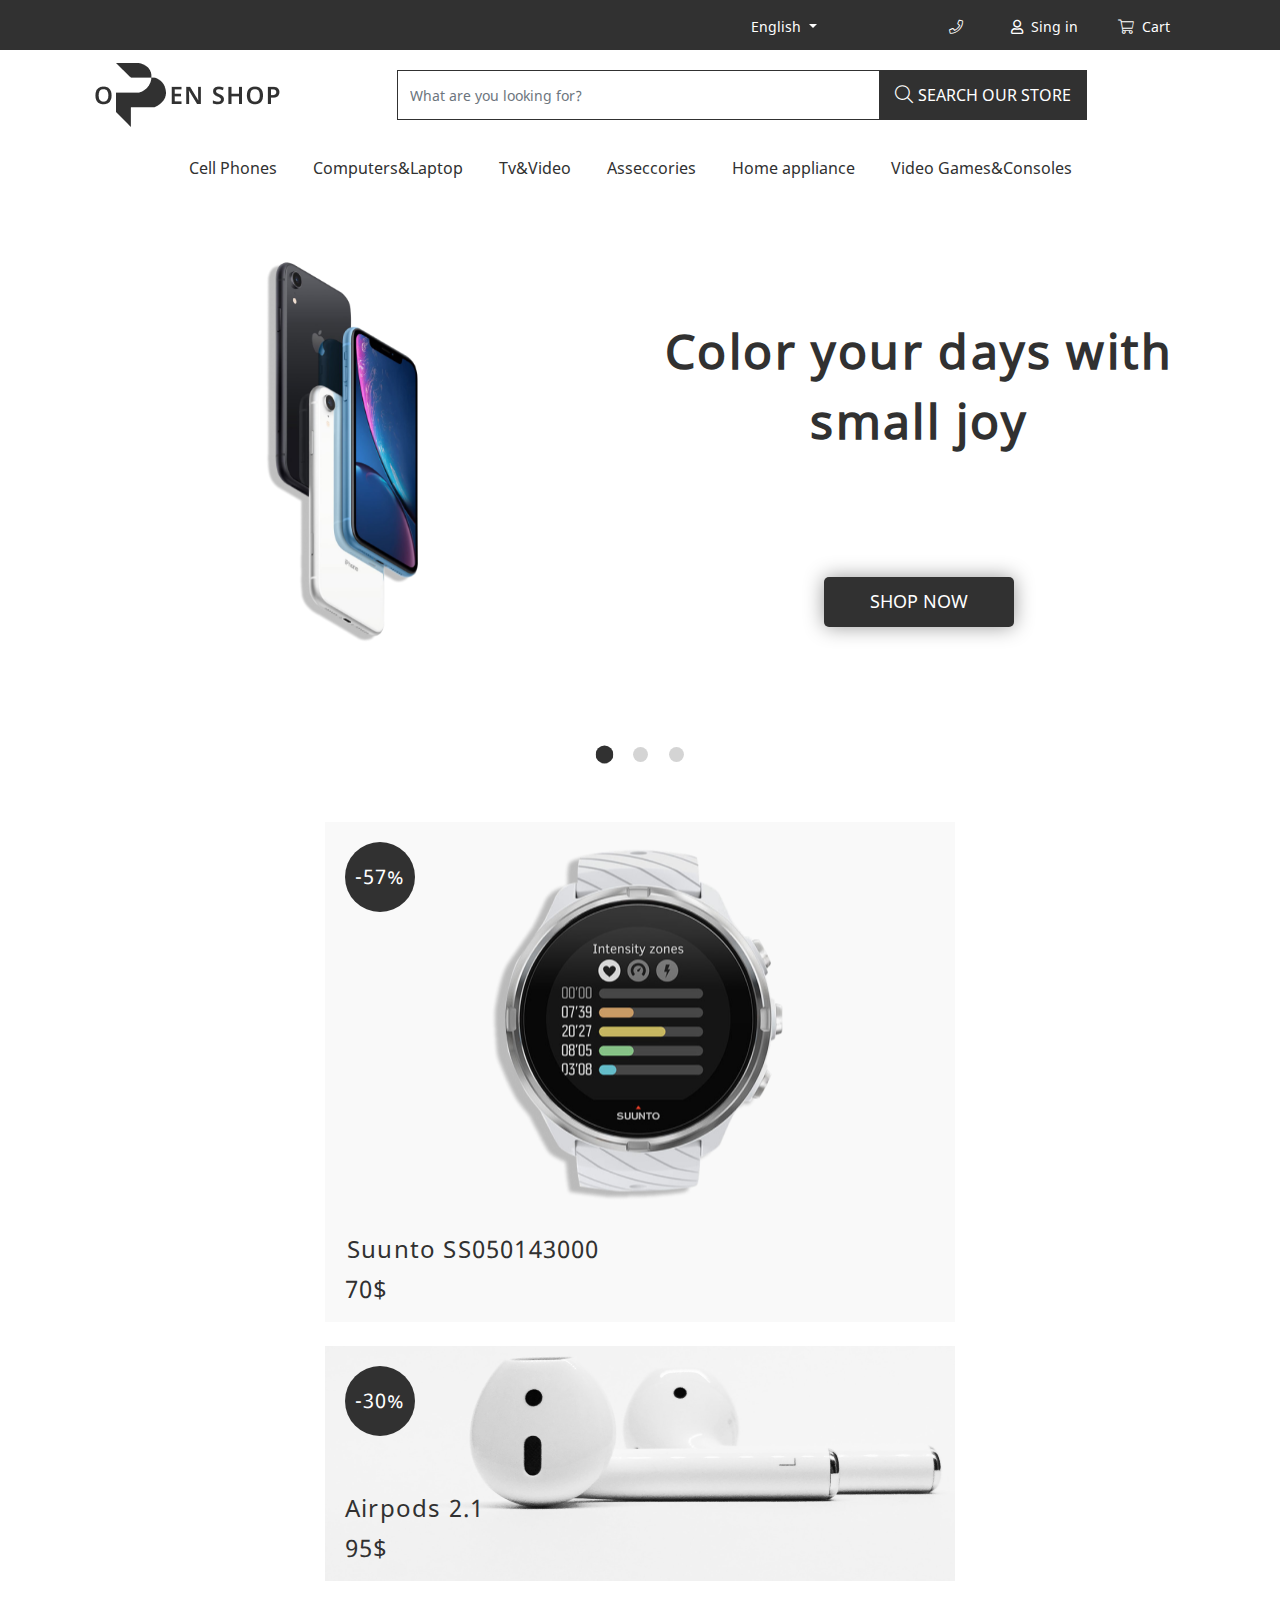
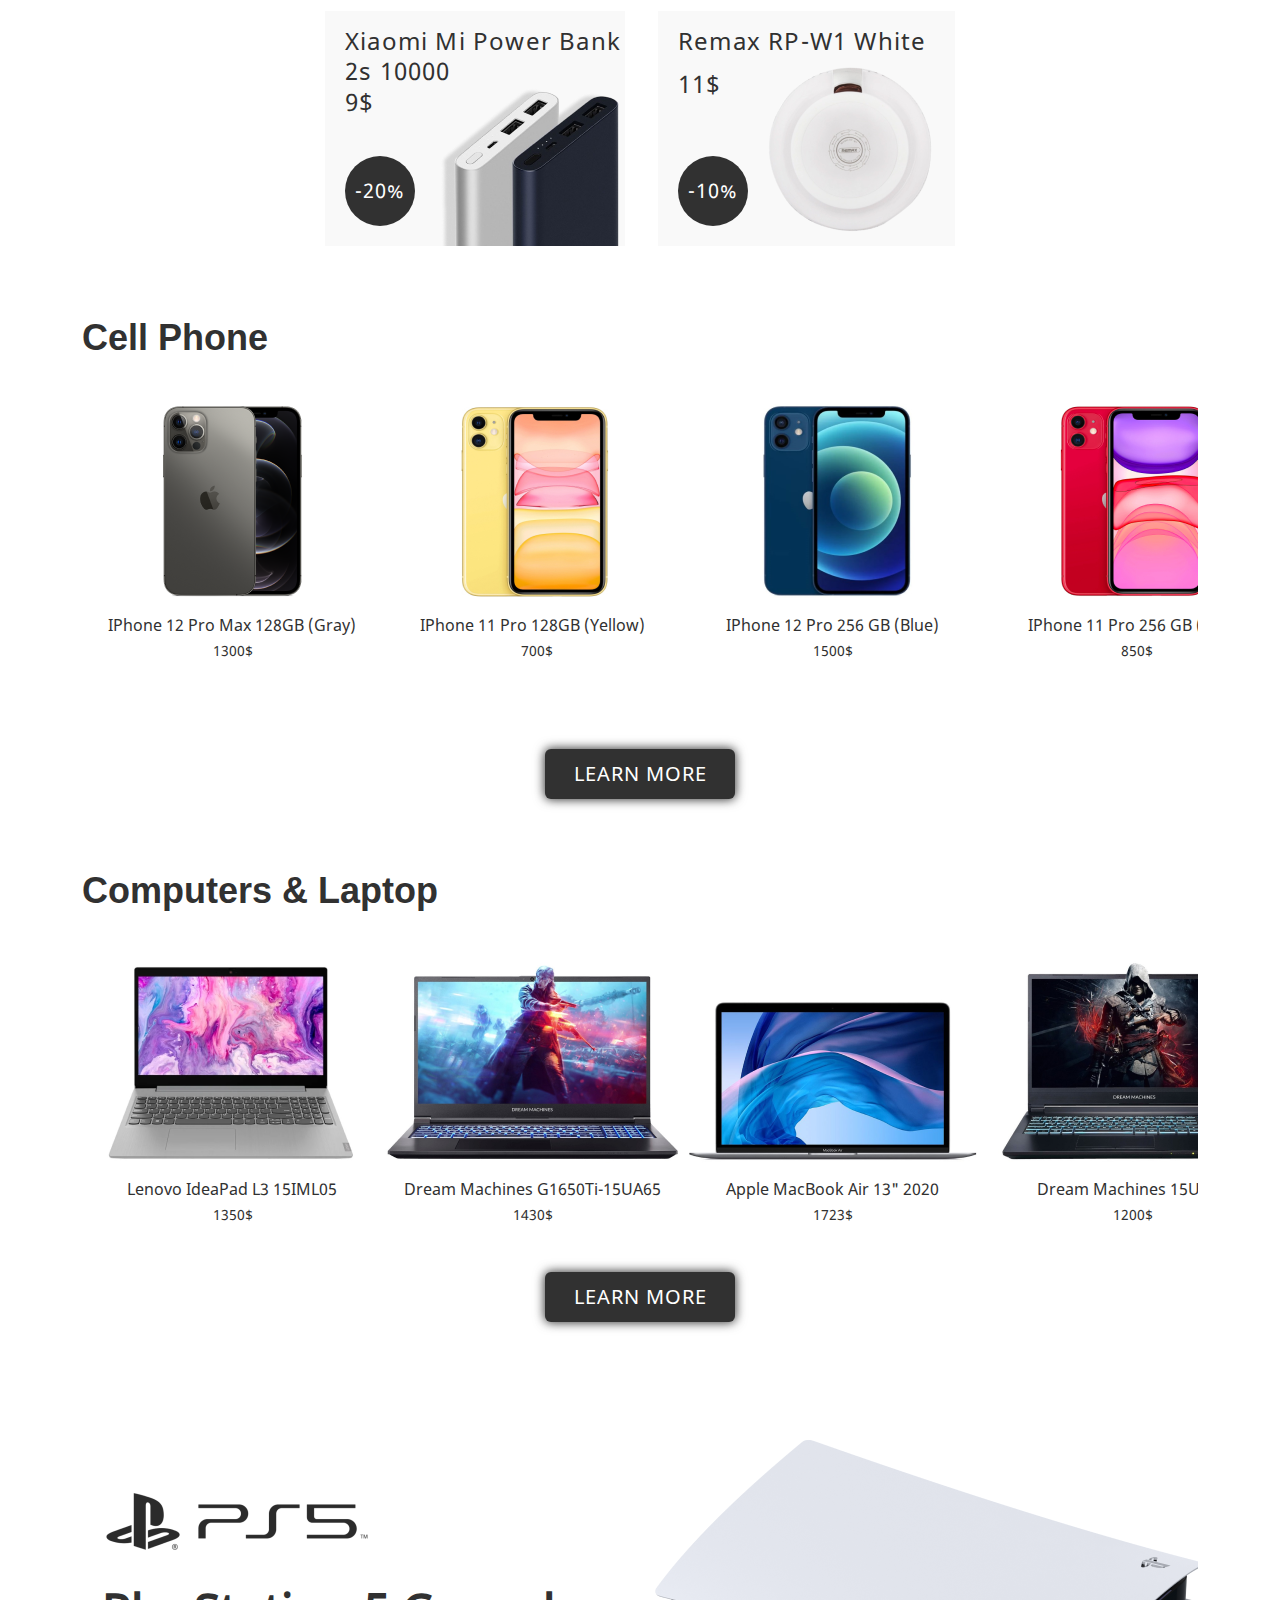
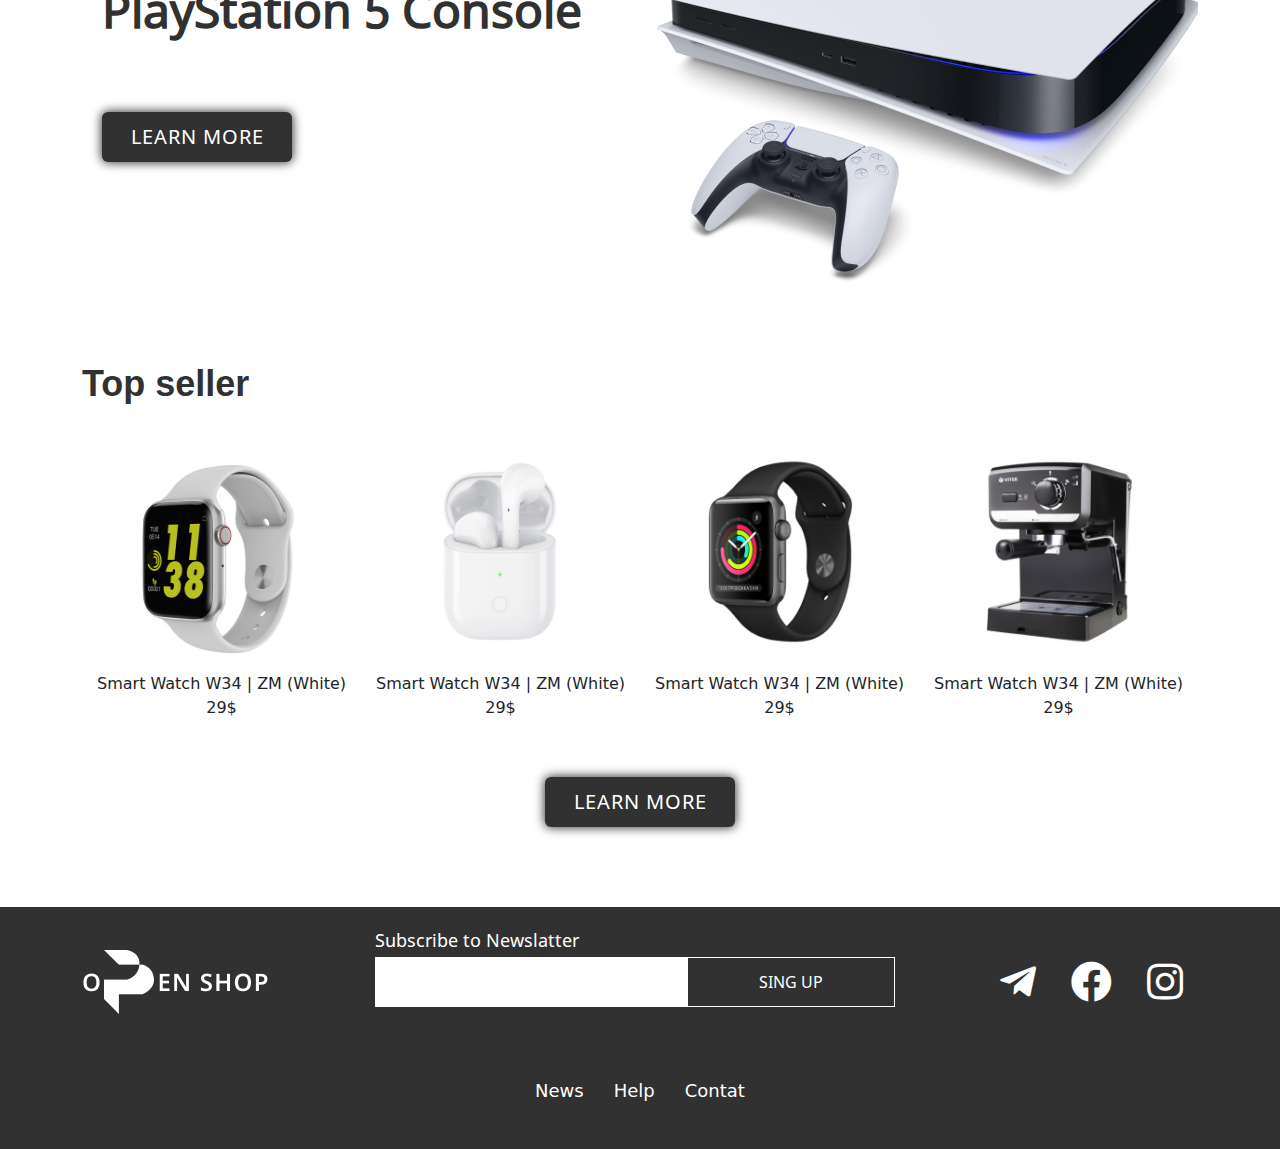
<file: index.html>
<!DOCTYPE html>
<html lang="en">

<head>
  <meta charset="UTF-8">
  <meta http-equiv="X-UA-Compatible" content="IE=edge">
  <meta name="viewport" content="width=device-width, initial-scale=1.0">
  <link rel="stylesheet" href="./fonts/all.min.css">
  <link rel="stylesheet" href="./css/fonts.css">
  <link rel="stylesheet" href="./lib/bootstrap.js">
  <link rel="stylesheet" href="./lib/bootstrap.min.css">
  <link rel="stylesheet" href="./css/style.css">
  <link rel="stylesheet" href="./css/media.css">
  <title>Open Shop</title>
</head>

<body>
  <header class="header_top">
    <div class="container">
      <nav class="navbar navbar-expand navbar-expand ">
        <div class="container-fluid">
          <div class="collapse navbar-collapse justify-content-end " id="navbarNavDropdown">
            <ul class="navbar-nav gap-2 ">
              <li class="nav-item dropdown">
                <a class="nav-link dropdown-toggle eng  " href="#" id="navbarDropdownMenuLink" role="button"
                  data-bs-toggle="dropdown" aria-expanded="false">
                  English
                </a>
                <ul class="dropdown-menu" aria-labelledby="navbarDropdownMenuLink">
                  <li><a class="dropdown-item" href="#">En</a></li>
                  <li><a class="dropdown-item" href="#">Uz</a></li>
                  <li><a class="dropdown-item" href="#">Rus</a></li>
                </ul>
              </li>
              <li class="nav-item my-auto ">
                <a class="nav-link active iconka mx-0 mx-sm-1 mx-md-3" aria-current="page" href="tel:+998998229181"><i
                    class="fal fa-phone"></i></a>
              </li>
              <li class="nav-item my-auto">
                <a class="nav-link iconka mx-0  mx-sm-1 mx-md-3" href="#"><i class="far fa-user"></i>Sing in</a>
              </li>
              <li class="nav-item my-auto">
                <a class="nav-link iconka mx-0  mx-sm-1 mx-md-3" href="#"><i class="fal fa-shopping-cart"></i>Cart</a>
              </li>

            </ul>
          </div>
        </div>
      </nav>
    </div>
  </header>
<header class="header">
    <div class="container">
      <nav class="navbar navbar-expand  ">
        <div class="container-fluid flex-column flex-sm-column flex-md-row ">
          <a class="navbar-brand logoo" href="#"><img src="./img/logoo.png" alt=""></a>
          <button class="navbar-toggler" type="button" data-bs-toggle="collapse"
            data-bs-target="#navbarSupportedContent" aria-controls="navbarSupportedContent" aria-expanded="false"
            aria-label="Toggle navigation">
            <span class="navbar-toggler-icon"></span>
          </button>
          <div class="collapse navbar-collapse justify-content-center " id="navbarSupportedContent">

            <form class="d-flex formm ">
              <input class="form-control form-w " type="search" placeholder="What are you looking for?"
                aria-label="Search">
              <button class="btn btn-outline-success button-w" type="submit"><i class="fal fa-search"></i>SEARCH OUR
                STORE</button>
            </form>
          </div>
        </div>
      </nav>
    </div>
  </header>

  <section class="section">
    <div class="container">
      <nav class="navbar navbar-expand-xl ">
        <div class="container-fluid">

          <button class="navbar-toggler collapsed ms-auto   " type="button" data-bs-toggle="collapse"
            data-bs-target="#navbarNav" aria-controls="navbarNav" aria-expanded="false" aria-label="Toggle navigation">
            <span class="navbar-toggler-icon menu"></span>
          </button>
          <div class="collapse navbar-collapse justify-content-center " id="navbarNav">
            <ul class="navbar-nav">
              <li class="nav-item">
                <a class="nav-link active link" aria-current="page" href="#">Cell Phones</a>
              </li>
              <li class="nav-item">
                <a class="nav-link link" href="#">Computers&Laptop</a>
              </li>
              <li class="nav-item">
                <a class="nav-link link" href="#">Tv&Video</a>
              </li>
              <li class="nav-item">
                <a class="nav-link link" href="#">Asseccories</a>
              </li>
              <li class="nav-item">
                <a class="nav-link link" href="#">Home appliance</a>
              </li>
              <li class="nav-item">
                <a class="nav-link link " href="#" tabindex="-1" aria-disabled="true">Video Games&Consoles</a>
              </li>
            </ul>
          </div>
        </div>
      </nav>
    </div>

    <div class="intro container">
      <div id="carouselExampleIndicators" class="carousel slide row" data-bs-ride="carousel">


        <div class="col-sm-12 col-xl-6">
          <div class="carousel-inner">
            <div class="carousel-item active">
              <img src="./img/phone.png" class="d-block w-100" alt="...">
            </div>
            <div class="carousel-item">
              <img src="./img/watch.png" class="d-block w-100" alt="...">
            </div>
            <div class="carousel-item">
              <img src="./img/phone.png" class="d-block w-100" alt="...">
            </div>
          </div>
        </div>

        <div class="col-sm-12 col-xl-6 my-auto">
          <div class="col-lg-12 intro_descr">
            <h1 class="intro_title">
              Color your days with small joy
            </h1>
            <a href="#!" class="intro_btn">SHOP NOW</a>
          </div>
        </div>
        <div class="carousel-indicators ">
          <button type="button" data-bs-target="#carouselExampleIndicators" data-bs-slide-to="0"
            class="carousel-indicators-dots active " aria-current="true" aria-label="Slide 1"></button>
          <button class=" carousel-indicators-dots" type="button" data-bs-target="#carouselExampleIndicators"
            data-bs-slide-to="1" aria-label="Slide 2"></button>
          <button class=" carousel-indicators-dots" type="button" data-bs-target="#carouselExampleIndicators"
            data-bs-slide-to="2" aria-label="Slide 3"></button>
        </div>


      </div>
    </div>
  </section>


  <section class="catalog">
    <div class="container">
      <div class="electro row justify-content-xl-between   ">
        <div class="col-xxl-6 col-  dddd mb-4 mx-sm-auto">
          <div class=" watch-2 col-sm-6">
            <p class="watch_text">Suunto SS050143000</p>
            <p class="watch_70">70$</p>
            <p class="watch_57">-57%</p>
          </div>
        </div>
        <div class="col-xxl-6  ">
          <div class=" row col-xl-12 ddd align-content-between mx-sm-auto ">
            <div class="airpots col-xl-12   ">
              
            <p class="air_text">-30%</p>
            <p class="air_title">Airpods 2.1</p>
            <p class="air_95">95$</p>
           </div>
             <div class="xiaomi col-sm-12 col-lg-6 mb-4 mb-md-0 mx-auto mx-md-0">
             <p class="xiaomi_text">Xiaomi Mi Power Bank 2s 10000</p>
             <p class="xiaomi_9">9$ </p>
             <p class="xiaomi_20">-20%</p>
           </div>
           <div class="remax col-sm-12 col-lg-6 ms-md-auto mx-auto mx-md-0 ">
              <p class="remax_text">Remax RP-W1 White</p>
             <p class="remax_11">11$  </p>
             <p class="remax_10">-10%</p>
           </div>
          </div>
        </div>
      </div>
    </div>

  </section> 
  <section class="cell">
    <div class="container">
      <h2 class="iphone_title">Cell Phone</h2>
      <div class="iphone_box ">
        <div class="iphone_item ">
          <img src="./img/iphone1.png" alt="">
          <p class="iphone_text">IPhone 12 Pro Max 128GB (Gray)</p>
          <p class="money">1300$</p>
          <a href="./iphones.html" class="buy">BUY</a>
        </div>
        <div class="iphone_item ">
          <img src="./img/iphoe2.png" alt="">
          <p class="iphone_text">IPhone 11 Pro 128GB (Yellow)</p>
          <p class="money">700$</p>
          <a href="./iphones.html" class="buy">BUY</a>
        </div>
        <div class="iphone_item ">
          <img src="./img/iphone3.png" alt="">
          <p class="iphone_text">IPhone 12 Pro 256 GB (Blue)</p>
          <p class="money">1500$</p>
          <a href="./iphones.html" class="buy">BUY</a>
        </div>
        <div class="iphone_item ">
          <img src="./img/iphone4.png" alt="">
          <p class="iphone_text">IPhone 11 Pro 256 GB (Red)</p>
          <p class="money">850$</p>
          <a href="./iphones.html" class="buy">BUY</a>
        </div>
      </div>
      <a class="btn_link" href="#!">LEARN MORE</a>
    </div>
  </section>

  <section class="computers">
    <div class="container">
      <h2 class="iphone_title ">Computers & Laptop</h2>
      <div class="iphone_box ">
        <div class="iphone_item">
          <img src="./img/komp1.png" alt="">
          <p class="iphone_text komp_text ">Lenovo IdeaPad L3 15IML05</p>
          <p class="money komp_money">1350$</p>
        </div>
        <div class="iphone_item">
          <img src="./img/komp2.png" alt="">
          <p class="iphone_text komp_text ">Dream Machines G1650Ti-15UA65</p>
          <p class="money komp_money">1430$</p>
        </div>
        <div class="iphone_item">
          <img src="./img/komp3.png" alt="">
          <p class="iphone_text komp_text ">Apple MacBook Air 13" 2020</p>
          <p class="money komp_money">1723$</p>
        </div>
        <div class="iphone_item">
          <img src="./img/komp4.png" alt="">
          <p class="iphone_text komp_text ">Dream Machines 15UA51</p>
          <p class="money komp_money">1200$</p>
        </div>
      </div>
      <a class="btn_link btn_komp" href="#!">LEARN MORE</a>
      <div class="ps5">
        <img class="ps5_img" src="./img/ps5.png" alt="">
        <h2 class="ps5_title ">PlayStation 5 Console</h2>
        <a class="btn_link ps5_btn " href="#!">LEARN MORE</a>
      </div>
    </div>
  </section>
  <section class="seller container">
     <h2 class="iphone_title seller_title">Top seller</h2>
    <div class="row justify-content-between">
      <div class="col-12 col-md-6 col-xl-3 items">
        <img src="./img/sss1.png" alt="">
        <p class="items_title">Smart Watch W34 | ZM (White)</p>
        <p class="items_mone">29$</p>
      </div>
      <div class="col-12 col-md-6 col-xl-3 items">
        <img src="./img/sss2.png" alt="">
         <p class="items_title">Smart Watch W34 | ZM (White)</p>
        <p class="items_mone">29$</p>
      </div>
      <div class="col-12 col-md-6 col-xl-3 items">
        <img src="./img/sss3.png" alt="">
         <p class="items_title">Smart Watch W34 | ZM (White)</p>
        <p class="items_mone">29$</p>
      </div>
      <div class="col-12 col-md-6 col-xl-3 items">
        <img src="./img/sss4.png" alt="">
         <p class="items_title">Smart Watch W34 | ZM (White)</p>
        <p class="items_mone">29$</p>
      </div>
    </div>
     <a class="btn_link seller_btn" href="#!">LEARN MORE</a>
  </section>

  <footer class="footer">
    <div class="container">
       <nav class="navbar navbar-expand row ">
        <div class="container-fluid flex-column  flex-lg-row  ">
          <a class="navbar-brand logoo  " href="#"><img src="./img/Logo (8).png" alt=""></a>
          <button class="navbar-toggler" type="button" data-bs-toggle="collapse"
            data-bs-target="#navbarSupportedContent" aria-controls="navbarSupportedContent" aria-expanded="false"
            aria-label="Toggle navigation">
            <span class="navbar-toggler-icon"></span>
          </button>
          <div class="collapse navbar-collapse justify-content-center " id=" navbarSupportedContent"> 
            <form class="d-flex formm footer_form my-5 my-lg-0  ">
              <input class="form-control form-w footer_input " type="search" placeholder=""
                aria-label="Search">
              <button class="btn btn-outline-success button-w footer_button" type="submit">SING UP</button>
            </form>
          </div>
          <div class="footer_icons  ">
            <i class="fab fa-telegram-plane"></i>
            <i class="fab fa-facebook"></i>
            <i class="fab fa-instagram"></i>
          </div>

        </div>
      </nav>
        <div class="footer_nav ">
              <p class="navv_text">News</p>
              <p class="navv_text">Help</p>
              <p class="navv_text">Contat</p>
            </div>
    </div>
  </footer>


  <script src="./lib/bootstrap.js"></script>
</body>

</html>
</file>
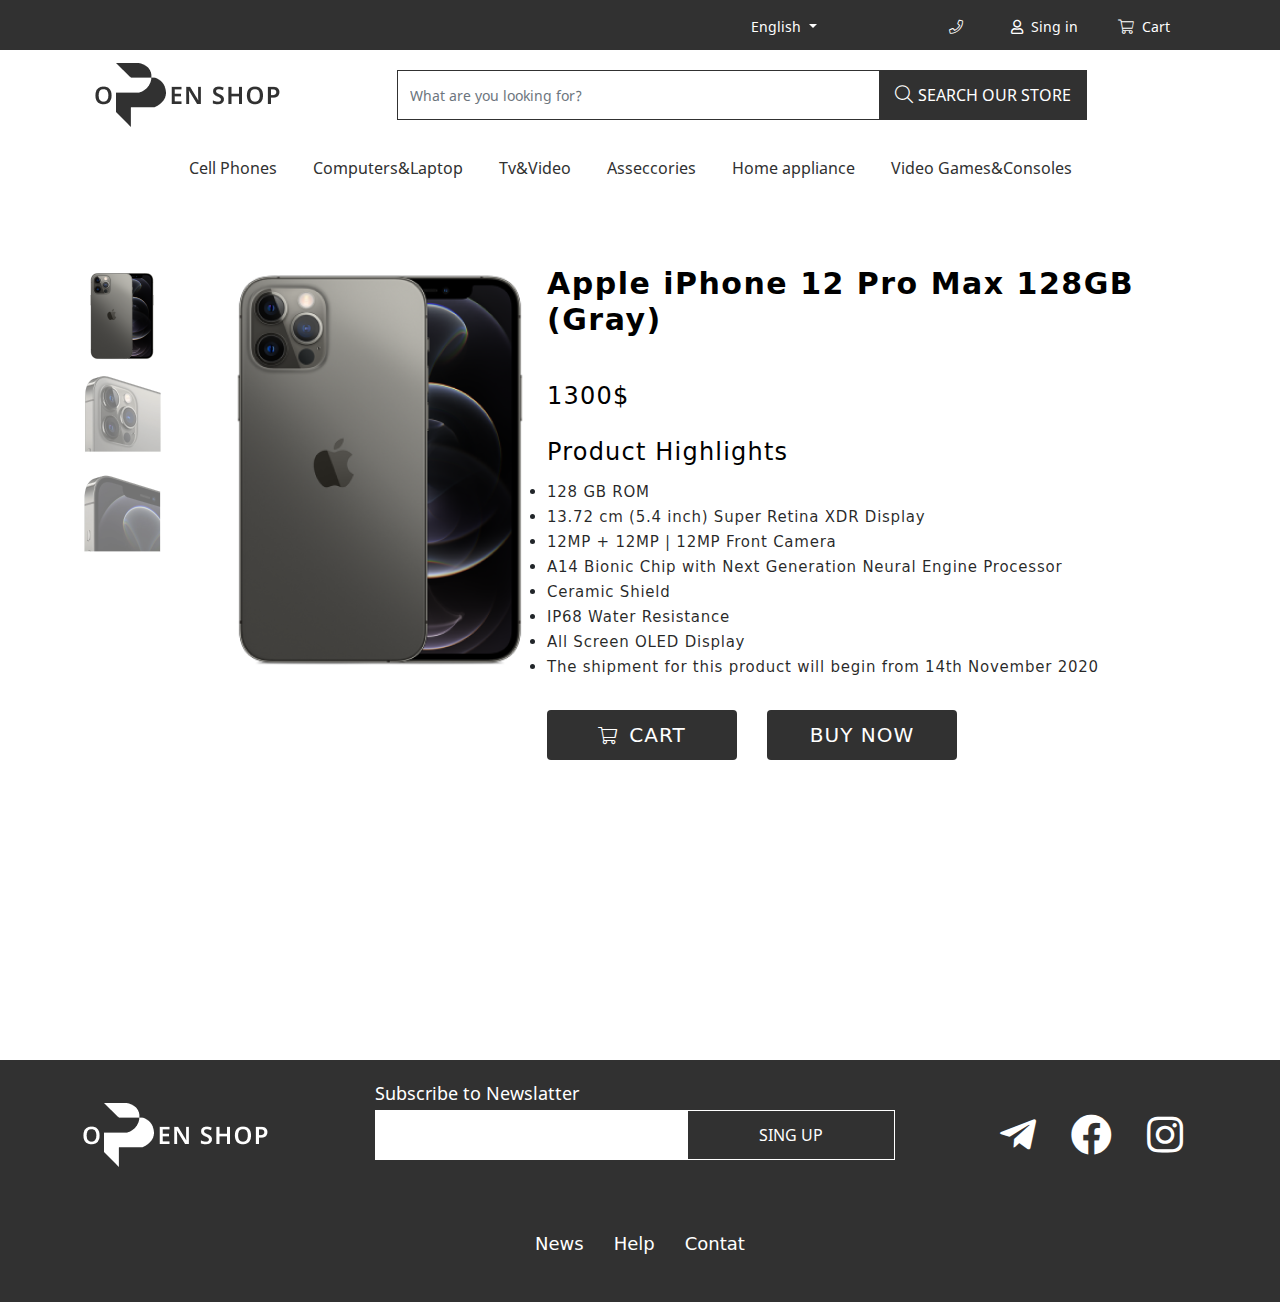
<file: iphones.html>
<!DOCTYPE html>
<html lang="en">

<head>
  <meta charset="UTF-8">
  <meta http-equiv="X-UA-Compatible" content="IE=edge">
  <meta name="viewport" content="width=device-width, initial-scale=1.0">
  <link rel="stylesheet" href="./fonts/all.min.css">
  <link rel="stylesheet" href="./css/fonts.css">
  <link rel="stylesheet" href="./lib/bootstrap.js">
  <link rel="stylesheet" href="./lib/bootstrap.min.css">
  <link rel="stylesheet" href="./css/style.css">
  <link rel="stylesheet" href="./css/media.css">
  <title>Open Shop</title>
</head>

<body>
  <header class="header_top">
    <div class="container">
      <nav class="navbar navbar-expand navbar-expand ">
        <div class="container-fluid">
          <div class="collapse navbar-collapse justify-content-end " id="navbarNavDropdown">
            <ul class="navbar-nav gap-2 ">
              <li class="nav-item dropdown">
                <a class="nav-link dropdown-toggle eng  " href="#" id="navbarDropdownMenuLink" role="button"
                  data-bs-toggle="dropdown" aria-expanded="false">
                  English
                </a>
                <ul class="dropdown-menu" aria-labelledby="navbarDropdownMenuLink">
                  <li><a class="dropdown-item" href="#">En</a></li>
                  <li><a class="dropdown-item" href="#">Uz</a></li>
                  <li><a class="dropdown-item" href="#">Rus</a></li>
                </ul>
              </li>
              <li class="nav-item my-auto ">
                <a class="nav-link active iconka mx-0 mx-sm-1 mx-md-3" aria-current="page" href="tel:+998998229181"><i
                    class="fal fa-phone"></i></a>
              </li>
              <li class="nav-item my-auto">
                <a class="nav-link iconka mx-0  mx-sm-1 mx-md-3" href="#"><i class="far fa-user"></i>Sing in</a>
              </li>
              <li class="nav-item my-auto">
                <a class="nav-link iconka mx-0  mx-sm-1 mx-md-3" href="#"><i class="fal fa-shopping-cart"></i>Cart</a>
              </li>

            </ul>
          </div>
        </div>
      </nav>
    </div>
  </header>
   <header class="header">
    <div class="container">
      <nav class="navbar navbar-expand  ">
        <div class="container-fluid flex-column flex-sm-column flex-md-row ">
          <a class="navbar-brand logoo" href="./index.html"><img src="./img/logoo.png" alt=""></a>
          <button class="navbar-toggler" type="button" data-bs-toggle="collapse"
            data-bs-target="#navbarSupportedContent" aria-controls="navbarSupportedContent" aria-expanded="false"
            aria-label="Toggle navigation">
            <span class="navbar-toggler-icon"></span>
          </button>
          <div class="collapse navbar-collapse justify-content-center " id="navbarSupportedContent">

            <form class="d-flex formm ">
              <input class="form-control form-w " type="search" placeholder="What are you looking for?"
                aria-label="Search">
              <button class="btn btn-outline-success button-w" type="submit"><i class="fal fa-search"></i>SEARCH OUR
                STORE</button>
            </form>
          </div>
        </div>
      </nav>
    </div>
  </header>
   <div class="container">
      <nav class="navbar navbar-expand-xl ">
        <div class="container-fluid">

          <button class="navbar-toggler collapsed ms-auto   " type="button" data-bs-toggle="collapse"
            data-bs-target="#navbarNav" aria-controls="navbarNav" aria-expanded="false" aria-label="Toggle navigation">
            <span class="navbar-toggler-icon menu"></span>
          </button>
          <div class="collapse navbar-collapse justify-content-center " id="navbarNav">
            <ul class="navbar-nav">
              <li class="nav-item">
                <a class="nav-link active link" aria-current="page" href="#">Cell Phones</a>
              </li>
              <li class="nav-item">
                <a class="nav-link link" href="#">Computers&Laptop</a>
              </li>
              <li class="nav-item">
                <a class="nav-link link" href="#">Tv&Video</a>
              </li>
              <li class="nav-item">
                <a class="nav-link link" href="#">Asseccories</a>
              </li>
              <li class="nav-item">
                <a class="nav-link link" href="#">Home appliance</a>
              </li>
              <li class="nav-item">
                <a class="nav-link link " href="#" tabindex="-1" aria-disabled="true">Video Games&Consoles</a>
              </li>
            </ul>
          </div>
        </div>
      </nav>
    </div>
    <section class="iphones">
       <div class="container">
            <div class="row row-box  ">
            <div class="col-xl-1 col-sm-1 text-center text-md-start ">
                <img class="" src="./img/iph1.png" alt="">
                <img class="" src="./img/iph2.png" alt="">
                <img class="" src="./img/iph3.png" alt="">
            </div>
            <div class="col-xl-4 col-sm-11 text-center text-md-start">
                <img class="a-img" src="./img/big_iph.png " alt="">
            </div>
            
            <div class="col-xl-7 ">
                <h1 class="apple_title mt-4 mt-xl-0">Apple iPhone 12 Pro Max 128GB (Gray)</h1>
                <p class="apple_money">1300$</p>
                <p class="apple_text">Product Highlights</p>
                <div class="ul aplle_list">
                    <li><a href="#!" class="apple_link">128 GB ROM</a></li>
                    <li><a href="#!" class="apple_link">13.72 cm (5.4 inch) Super Retina XDR Display</a></li>
                    <li><a href="#!" class="apple_link">12MP + 12MP | 12MP Front Camera</a></li>
                    <li><a href="#!" class="apple_link">A14 Bionic Chip with Next Generation Neural Engine Processor</a></li>
                    <li><a href="#!" class="apple_link">Ceramic Shield</a></li>
                    <li><a href="#!" class="apple_link">IP68 Water Resistance</a></li>
                    <li><a href="#!" class="apple_link">All Screen OLED Display</a></li>
                    <li><a href="#!" class="apple_link">The shipment for this product will begin from 14th November 2020</a></li>
                </div>
                <div class="apple_btn">
                <a class="btn-lnk" href="#!"><i class="fal fa-shopping-cart"></i>CART</a>
                <a class="btn-lnk" href="#!">BUY NOW</a>
                </div>
            </div>
        </div>
       </div>
    </section>
     <footer class="footer">
    <div class="container">
       <nav class="navbar navbar-expand row ">
        <div class="container-fluid flex-column  flex-lg-row  ">
          <a class="navbar-brand logoo  " href="#"><img src="./img/Logo (8).png" alt=""></a>
          <button class="navbar-toggler" type="button" data-bs-toggle="collapse"
            data-bs-target="#navbarSupportedContent" aria-controls="navbarSupportedContent" aria-expanded="false"
            aria-label="Toggle navigation">
            <span class="navbar-toggler-icon"></span>
          </button>
          <div class="collapse navbar-collapse justify-content-center " id=" navbarSupportedContent"> 
            <form class="d-flex formm footer_form my-5 my-lg-0  ">
              <input class="form-control form-w footer_input " type="search" placeholder=""
                aria-label="Search">
              <button class="btn btn-outline-success button-w footer_button" type="submit">SING UP</button>
            </form>
          </div>
          <div class="footer_icons  ">
            <i class="fab fa-telegram-plane"></i>
            <i class="fab fa-facebook"></i>
            <i class="fab fa-instagram"></i>
          </div>

        </div>
      </nav>
        <div class="footer_nav ">
              <p class="navv_text">News</p>
              <p class="navv_text">Help</p>
              <p class="navv_text">Contat</p>
            </div>
    </div>
  </footer>
    
    <script src="./lib/bootstrap.js"></script>
</body>

</html>
</file>
<file: css/fonts.css>
@font-face {
    font-family:'notosans-regural' ;
    src: url(../fonts/NotoSans-Regular.ttf);
    font-weight: 400;
}
</file>
<file: css/style.css>
* {
    box-sizing: border-box;
}

h1,
h2,
h3,
h4,
h5,
h6,
p {
    margin: 0;
    padding: 0;
}

*::-webkit-scrollbar {
    width: 5px;
    height: 3px;
}

*::-webkit-scrollbar-thumb {
    background-color: var(--blackk);
    border-radius: 25%;
}

:root {
    --n400: 'notosans-regural';
    --white: #ffffff;
    --blackk: #313131;
    --dots: #ABABAB;


}


.list_top {
    display: flex;
    list-style: none;
}

.link_top {
    text-decoration: none;
    font-family: var(--n400);
    font-size: 14px;
    line-height: 70px;
    color: var(--white);
    margin-left: 33px;

}

.header_top {
    background-color: var(--blackk);
    width: 100%;
    height: 50px;
}

.iconka i {
    margin-right: 8px;
}

.iconka {
    font-family: var(--n400);
    font-size: 14px;


    color: var(--white);
    margin-left: 25px;
}

.eng {
    font-family: var(--n400);
    font-size: 14px;

    color: var(--white);
    margin-right: 100px;
}

.form-w {
    width: 70%;
    height: 50px;
    border-radius: 0px;
    font-family: var(--n400);
    font-size: 14px;
    color: #BBBBBB;
    border: 1px solid var(--blackk);

}

.button-w {
    width: 30%;
    height: 50px;
    background-color: var(--blackk);
    font-family: var(--n400);
    color: var(--white);
    font-style: 14px;
    line-height: 19px;
    padding: 0;
    border-radius: 0px;
    border: 1px solid var(--blackk);
}

.button-w i {
    margin-right: 5px;
    font-size: 18px;
}

.formm {
    max-width: 690px;
    width: 100%;
    height: 50px;
}

.list {
    list-style: none;

}

.link {
    font-family: var(--n400);
    color: var(--blackk);
    margin-right: 20px;


}

.iconka {
    padding: 0 !important;

}

.menu {
    width: 35px;
    height: 4px;

    position: relative;
    border-radius: 10px;
}


.menu::after {
    content: '';
    position: absolute;
    width: 100%;
    height: 100%;
    background-color: var(--blackk);
    top: 10px;
    left: 0;
    border-radius: 10px;
    transition: 0.5S;

}

.menu::before {
    content: '';
    position: absolute;
    width: 100%;
    height: 100%;
    background-color: var(--blackk);
    top: -10px;
    left: 0;
    border-radius: 10px;
    transition: 0.5S;

}

.navbar-toggler:not(.collapsed) .menu::after {
    transform: rotate(45deg);
    top: 0;
}

.navbar-toggler:not(.collapsed) .menu::before {
    transform: rotate(-45deg);
    top: 0;
}

.navbar-toggler.collapsed .menu {
    background-color: var(--blackk);
}

.navbar-toggler:focus {
    box-shadow: unset;
}

/* intro start */
.intro {
    padding-top: 50px;
}

.intro_descr {
    display: flex;
    flex-direction: column;
    align-items: center;
}

.intro_title {
    font-family: var(--n400);
    font-size: 48px;
    font-weight: 600;
    line-height: 70px;
    color: var(--blackk);
    letter-spacing: 0.05em;
    width: 624px;
    margin-bottom: 121px;
    text-align: center;
}

.intro_btn {
    width: 190px;
    height: 50px;
    background-color: var(--blackk);
    display: flex;
    justify-content: center;
    align-items: center;
    font-family: var(--n400);
    color: var(--white);
    font-size: 18px;
    text-decoration: none;
    box-shadow: 0px 0px 20px rgba(0, 0, 0, 0.404);
    border-radius: 5px;
    transition: 0.5s;

}

.intro_btn:hover {
    background-color: var(--white);
    color: var(--blackk);
}

.carousel-indicators {
    margin: 0;
    column-gap: 15px;
    position: static;
    margin-top: 40px;
}

.carousel-indicators-dots {
    width: 15px !important;
    height: 15px !important;
    border-radius: 50%;
    background-color: var(--dots) !important;
    transition: 0.5s !important;


}

.carousel-indicators-dots.active {
    background-color: var(--blackk) !important;
    transform: scale(1.2);
}

/* catalog start */
.electro {
    padding-top: 50px;
}

.watch-2 {
    background: url(../img/watch-2.png);
    background-repeat: no-repeat;
    max-width: 630px;
    width: 100%;

    background-position: center;
    height: 500px;
    background-color: #F9F9F9;
    position: relative;
}

.watch_text {
    font-family: var(--n400);
    font-weight: 500;
    font-size: 24px;
    letter-spacing: 0.05em;
    color: var(--blackk);
    position: absolute;
    bottom: 55px;
    left: 22px;
}

.watch_70 {
    font-family: var(--n400);
    font-weight: 300;
    font-size: 24px;
    letter-spacing: 0.05em;
    color: var(--blackk);
    bottom: 15px;
    left: 20px;
    position: absolute;

}

.watch_57 {
    font-family: var(--n400);
    color: var(--white);
    letter-spacing: 0.05em;
    font-size: 20px;
    width: 70px;
    height: 70px;
    border-radius: 50%;
    background-color: var(--blackk);
    display: flex;
    justify-content: center;
    align-items: center;
    position: absolute;
    top: 20px;
    left: 20px;
}

.row {
    --bs-gutter-x: 0 !important;
}

.airpots {
    position: relative;
    background: url(../img/airpods.png);
    height: 235px;
    background-position: center;
    padding: 0;
    margin: 0;
    margin-bottom: 30px;




}

.ddd {
    max-width: 630px;

}

.dddd {
    max-width: 630px;
    height: 500px;
}

.air_text {
    font-family: var(--n400);
    font-size: 20px;
    color: var(--white);
    letter-spacing: 0.05em;
    display: flex;
    justify-content: center;
    align-items: center;
    width: 70px;
    height: 70px;
    background-color: var(--blackk);
    border-radius: 50%;
    position: absolute;
    top: 20px;
    left: 20px;
}

.air_title {
    font-family: var(--n400);
    font-weight: 500;
    font-size: 24px;
    color: var(--blackk);
    letter-spacing: 0.05em;
    position: absolute;
    left: 20px;
    bottom: 55px;
}

.air_95 {
    font-family: var(--n400);
    color: var(--blackk);
    font-size: 24px;
    letter-spacing: 0.05em;
    position: absolute;
    left: 20px;
    bottom: 15px;

}

.xiaomi {
    background: url(../img/powerbank.png);
    max-width: 300px;
    width: 100%;
    height: 235px;
    background-color: #F9F9F9;
    position: relative;


}

.xiaomi_text {
    font-family: var(--n400);
    font-weight: 500;
    font-size: 24px;
    color: var(--blackk);
    letter-spacing: 0.05em;
    line-height: 30px;
    position: absolute;
    left: 20px;
    top: 15px;
}

.xiaomi_9 {
    font-family: var(--n400);
    color: var(--blackk);
    font-size: 24px;
    letter-spacing: 0.05em;
    position: absolute;
    left: 20px;
    top: 73px;
}

.xiaomi_20 {
    font-family: var(--n400);
    color: var(--white);
    letter-spacing: 0.05em;
    font-size: 20px;
    width: 70px;
    height: 70px;
    border-radius: 50%;
    background-color: var(--blackk);
    display: flex;
    justify-content: center;
    align-items: center;
    position: absolute;
    bottom: 20px;
    left: 20px;

}

.remax {
    background: url(../img/foto.png);
    max-width: 297px;
    width: 100%;
    height: 235px;
    background-color: #F9F9F9;
    ;
    position: relative;
}

.remax_text {
    font-family: var(--n400);
    font-weight: 500;
    font-size: 24px;
    color: var(--blackk);
    letter-spacing: 0.05em;
    line-height: 30px;
    position: absolute;
    left: 20px;
    top: 15px;
}

.remax_11 {
    font-family: var(--n400);
    color: var(--blackk);
    font-size: 24px;
    letter-spacing: 0.05em;
    position: absolute;
    left: 20px;
    top: 55px;

}

.remax_10 {
    font-family: var(--n400);
    color: var(--white);
    letter-spacing: 0.05em;
    font-size: 20px;
    width: 70px;
    height: 70px;
    border-radius: 50%;
    background-color: var(--blackk);
    display: flex;
    justify-content: center;
    align-items: center;
    position: absolute;
    bottom: 20px;
    left: 20px;
}



.iphone_title {
    font-family: sans-serif;
    font-weight: 600;
    font-size: 36px;
    color: var(--blackk);
}

.iphone_text {
    font-family: var(--n400);
    font-size: 16px;
    color: var(--blackk);
    position: absolute;

    bottom: 52px;
}

.money {
    font-family: var(--n400);
    font-size: 14px;
    color: var(--blackk);
    position: absolute;
    bottom: 28px;
    right: 129px;

}

.iphone_item {
    display: flex;
    justify-content: center;
    width: 300px;
    height: 300px;
    flex-shrink: 0;
    position: relative;
    overflow: hidden;

}

.buy {
    width: 100px;
    height: 30px;
    display: flex;
    justify-content: center;
    align-items: center;
    border-radius: 5px;
    color: var(--white);
    background-color: var(--blackk);
    font-family: var(--n400);
    font-size: 14px;
    text-decoration: none;
    position: absolute;
    transition: 0.6s;
    border-bottom: 2px solid;
    bottom: -40px;

}

.iphone_item:hover .buy {
    bottom: 170px;
}

.buy:focus {
    border-color: #9b59b6;
    color: #9b59b6;
}

.cell {
    padding-top: 70px;
}

.iphone_box {
    display: flex;
    justify-content: space-between;
    padding-top: 30px;

    overflow-x: hidden;
    overflow: auto
}

.btn_link {
    width: 190px;
    height: 50px;
    display: flex;
    justify-content: center;
    align-items: center;
    background-color: var(--blackk);
    color: var(--white);
    font-family: var(--n400);
    font-size: 20px;
    letter-spacing: 0.05em;
    text-decoration: none;
    border-radius: 6px;
    margin: 0 auto;
    margin-top: 60px;
}

.btn_komp {
    margin-top: 30px;
    margin-bottom: 70px;

}

.komp_text {
    bottom: 41px;
}

.komp_money {
    bottom: 17px;
}

.computers {
    padding-top: 70px;
}

.ps5 {
    background-image: url(../img/ps5-2.png);
    height: 500px;
    position: relative;
    background-position: center;




}

.ps5_img {
    position: absolute;
    top: 94px;
    left: 20px;
}

.ps5_title {
    font-family: var(--n400);
    font-weight: 600;
    color: var(--blackk);
    font-size: 48px;
    position: absolute;
    top: 185px;
    left: 20px;
    line-height: 65px;

}

.ps5_btn {
    position: absolute;
    bottom: 130px;
    left: 20px;

}

.items img {
    height: 300px;
    max-width: 300px;
    width: 100%;
}

.items {
    position: relative;

    height: 300px;
    display: flex;
    justify-content: center;
    align-items: center;

}

.items_title {
    position: absolute;
    bottom: 39px
}

.items_mone {
    position: absolute;
    bottom: 15px;
}

.seller_title {
    margin: 70px 0px 30px 0px;
}

.seller_btn {
    margin-top: 42px;
    margin-bottom: 80px;
}

.btn_link:hover {
    color: var(--blackk);
    background-color: var(--white);
    transform: scale(1.1);

}

.btn_link {
    box-shadow: 0px 0px 10px rgba(0, 0, 0, 0.5),
        0px 0px 12px rgba(0, 0, 0, 0.5);
    transition: 0.5s;
}

.footer {
    background-color: var(--blackk);

    padding-top: 30px;
    padding-bottom: 45px;

}

.footer_form {
    max-width: 520px;
    width: 100%;
    height: 50px;
    position: relative;

}

.footer_form::after {
    content: 'Subscribe to Newslatter';
    position: absolute;
    font-family: var(--n400);
    font-size: 18px;
    color: var(--white);
    left: 0;
    top: -30px
}

.footer_button {
    border: 1px solid white;
    width: 40%;
}

.footer_input {
    border: 1px solid white;
    width: 60%;
}

.footer_icons i {
    font-size: 41px;
    color: var(--white);
    margin: 0 15px;

}

.navv_text {
    color: var(--white);
    font-size: 18px;
    margin: 0 15px;
}

.footer_nav {
    display: flex;
    justify-content: center;
    margin-top: 50px;

}




/* iphone.html start */
.iphones{
    padding-bottom: 300px;
}
.row-box{
    margin-top: 70px;

}
.apple_title {
    font-weight: 600;
    font-size: 30px;
    color: #000000;
    letter-spacing: 0.05em;
}

.apple_money, .apple_text {
    font-weight: 500;
    font-size: 24px;
    letter-spacing: 0.05em;
    color: #000000;

}
.apple_text{
    margin-bottom: 10px;
}
.apple_money{
    margin-top: 40px;
    margin-bottom: 20px;
}

.apple_link{
 
    text-decoration: none;
    color: #000000d7;
    font-size: 15px;
    line-height: 25px;
    font-weight:500;
    letter-spacing: 0.05em;
}
.apple_btn{
    display: flex;
    flex-wrap: wrap;
    gap: 30px;
    margin-top: 30px;
    
}
.btn-lnk{
    width: 190px;
    height: 50px;
    display: flex;
    justify-content: center;
    align-items: center;
    background-color: var(--blackk);
    color: var(--white);
    font-size: 20px;
    letter-spacing: 0.05em;
    text-decoration: none;
    border-radius: 4px;
    transition: 0.4s;
    
}
.btn-lnk i{
    font-size: 17px;
    margin-right: 11px;
}
.btn-lnk:hover{
    color: crimson;
    border-bottom: 2px solid crimson;
}

/* iphone.html end */
</file>
<file: css/media.css>
@media(prefers-collor-scheme:dark){
    :root{
       --body:#313131; 
       --text:#FFFFFF;

    }
}
body{
    border: var(--body);

}
@media(max-width:495px){
    .eng{
        margin-right: 50px;
    }
}
@media(max-width:440px){
    .eng{
        margin-right: 15px;
    }
}
@media(max-width:640px){
    .intro_title{
        font-size: 40px;
        width: 450px;
    }
}
@media(max-width:450px){
    .intro_title{
        font-size: 30px;
        width: 380px;
        margin-bottom: 80px;
    }
    .intro_btn{
        width: 160px;
        height: 42px;
      font-size: 17px;
    }
}
@media(max-width:400px){
    .intro_title{
        width: 310px;
        font-size: 28px;
    }
    .button-w{
        font-size: 13px;
    }
}
@media(max-width:425px){
    .a-img{
        width: 100%;
    }
}
@media(max-width:432px){
    .apple_btn{
        gap: 11px;
        justify-content: center;
    }
}
</file>
